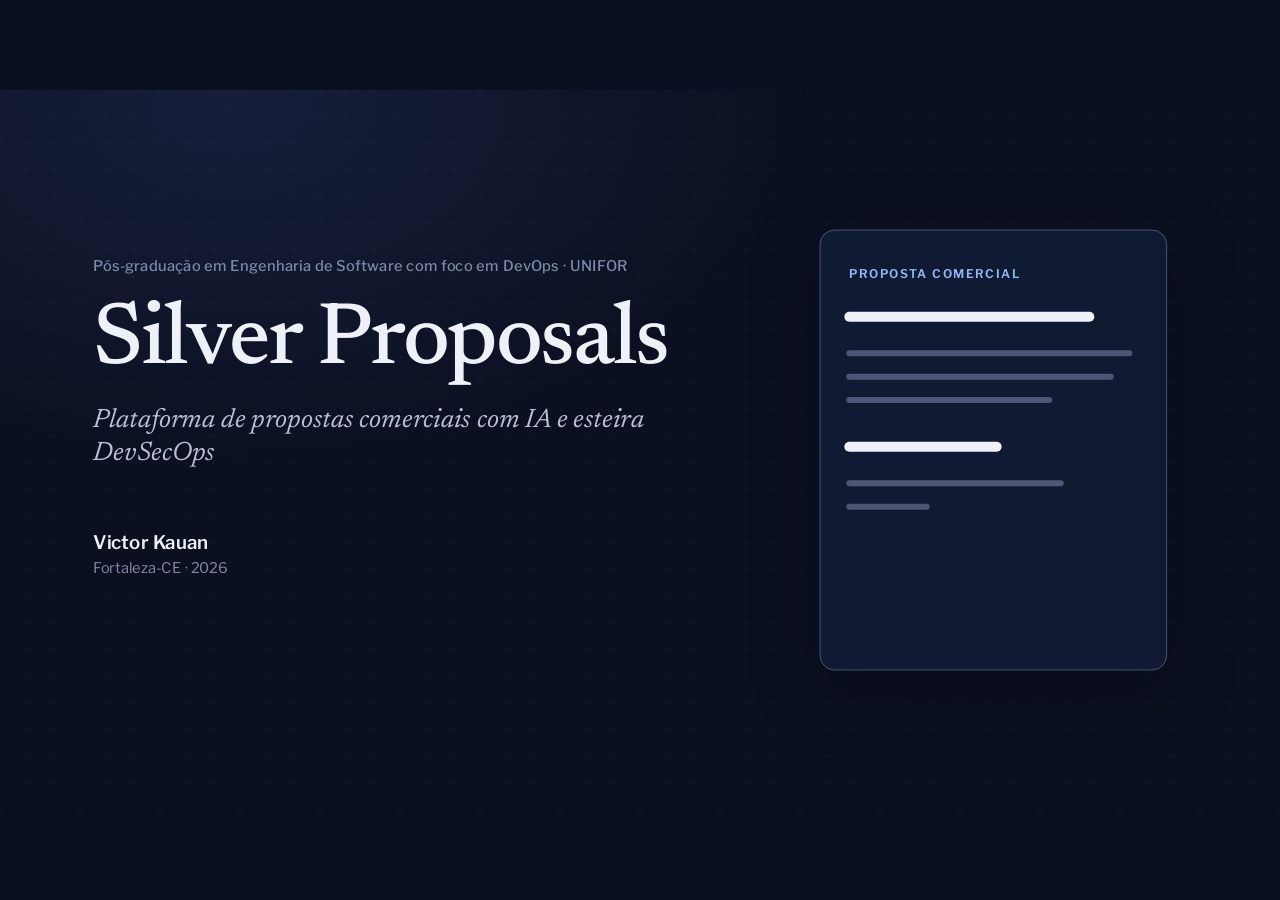
<file: docs/apresentacao/silver-proposals-tcc.html>
<!doctype html>
<!-- GERADO por build.py a partir de src/. Edite src/ e rode o build. -->
<html lang="pt-BR">
<head>
<meta charset="utf-8">
<meta name="viewport" content="width=device-width, initial-scale=1">
<title>Silver Proposals - TCC</title>
<style>
/* Fontes OFL embutidas no build (Newsreader, Libre Franklin, JetBrains Mono; licenças em src/fonts/). */
@font-face { font-family: "Newsreader"; font-style: normal; font-weight: 400; font-display: block; src: url([data-uri]) format("woff2"); }
@font-face { font-family: "Newsreader"; font-style: italic; font-weight: 400; font-display: block; src: url([data-uri]) format("woff2"); }
@font-face { font-family: "Newsreader"; font-style: normal; font-weight: 500; font-display: block; src: url([data-uri]) format("woff2"); }
@font-face { font-family: "Newsreader"; font-style: italic; font-weight: 500; font-display: block; src: url([data-uri]) format("woff2"); }
@font-face { font-family: "Libre Franklin"; font-style: normal; font-weight: 400; font-display: block; src: url([data-uri]) format("woff2"); }
@font-face { font-family: "Libre Franklin"; font-style: normal; font-weight: 500; font-display: block; src: url([data-uri]) format("woff2"); }
@font-face { font-family: "Libre Franklin"; font-style: normal; font-weight: 600; font-display: block; src: url([data-uri]) format("woff2"); }
@font-face { font-family: "Libre Franklin"; font-style: normal; font-weight: 800; font-display: block; src: url([data-uri]) format("woff2"); }
@font-face { font-family: "JetBrains Mono"; font-style: normal; font-weight: 500; font-display: block; src: url([data-uri]) format("woff2"); }
@font-face { font-family: "JetBrains Mono"; font-style: normal; font-weight: 600; font-display: block; src: url([data-uri]) format("woff2"); }
@font-face { font-family: "JetBrains Mono"; font-style: normal; font-weight: 700; font-display: block; src: url([data-uri]) format("woff2"); }
</style>
<style>
/* Palco fixo de 1920×1080, escalado para a janela. Cada slide: rótulo do ato, uma manchete e uma
   figura. Serifa = linguagem humana; sans = dados; mono = notação e nomes técnicos. */
:root {
  color-scheme: dark;
  --bg: #0b1020;
  --bg-glow: #161f3b;
  --surface: #111a33;
  --surface-2: #172242;
  --raise: #1d2a52;
  --line: rgba(170, 186, 228, 0.16);
  --line-2: rgba(170, 186, 228, 0.38);
  --grid: rgba(170, 186, 228, 0.09);
  --ink: #eef1f8;
  --ink-2: #b7c0d9;
  --ink-3: #7f8aab;
  /* categorias: sempre acompanhadas de rótulo */
  --app: #4a8ef0;
  --app-ink: #93bbf7;
  --cloud: #f0a23a;
  --cloud-ink: #f6c27c;
  --data: #22a891;
  --data-ink: #6fd3c1;
  --sec: #b07ce8;
  --sec-ink: #ceaaf3;
  /* estado: sempre com ícone e rótulo */
  --good: #3cbc63;
  --bad: #e8574f;
  --shadow: 0 24px 70px rgba(0, 0, 0, 0.4);
  --f-display: "Newsreader", Georgia, "Times New Roman", serif;
  --f-sans: "Libre Franklin", "Helvetica Neue", Arial, sans-serif;
  --f-mono: "JetBrains Mono", ui-monospace, Menlo, monospace;
}
:root[data-theme="light"] {
  color-scheme: light;
  --bg: #f4f6fb;
  --bg-glow: #ffffff;
  --surface: #ffffff;
  --surface-2: #eef2f9;
  --raise: #ffffff;
  --line: rgba(20, 36, 88, 0.14);
  --line-2: rgba(20, 36, 88, 0.34);
  --grid: rgba(20, 36, 88, 0.09);
  --ink: #101a3a;
  --ink-2: #3b4870;
  --ink-3: #6b779c;
  --app: #2a72d9;
  --app-ink: #1c5bb4;
  --cloud: #d9851a;
  --cloud-ink: #9a5a08;
  --data: #0f9a84;
  --data-ink: #0a7464;
  --sec: #8a52cc;
  --sec-ink: #6c38ad;
  --good: #1f9a47;
  --bad: #cf3b35;
  --shadow: 0 18px 50px rgba(20, 36, 88, 0.13);
}

* { box-sizing: border-box; }
html, body { height: 100%; margin: 0; }
body {
  background: var(--bg); color: var(--ink); font-family: var(--f-sans);
  overflow: hidden; -webkit-font-smoothing: antialiased; text-rendering: optimizeLegibility;
}
body.nocursor, body.nocursor * { cursor: none !important; }

#stage {
  position: absolute; left: 0; top: 0; width: 1920px; height: 1080px;
  transform-origin: 0 0; overflow: hidden; user-select: none;
  background: radial-gradient(1200px 760px at 18% 2%, var(--bg-glow), transparent 72%), var(--bg);
}
#stage::before {
  content: ""; position: absolute; inset: 0; pointer-events: none;
  background-image: radial-gradient(circle, var(--grid) 1.3px, transparent 1.8px);
  background-size: 40px 40px; background-position: 20px 20px;
}

/* ── slides ─────────────────────────────────────────────────────────────── */
.slide {
  position: absolute; inset: 0; opacity: 0; visibility: hidden; pointer-events: none;
  transition: opacity 0.34s ease, visibility 0s linear 0.34s;
}
.slide.active { opacity: 1; visibility: visible; pointer-events: auto; transition: opacity 0.5s ease 0.1s, visibility 0s; }
.hd { position: absolute; left: 110px; right: 110px; top: 104px; }
.h1 { font: 500 60px/1.08 var(--f-display); letter-spacing: -0.012em; margin: 0; max-width: 1600px; text-wrap: balance; }
.h1 em { font-style: italic; color: var(--ink-2); }
.body { position: absolute; left: 110px; top: 250px; width: 1700px; height: 730px; }
.note { position: absolute; left: 110px; bottom: 36px; max-width: 1380px; font: 400 18px/1.4 var(--f-sans); color: var(--ink-3); }

/* revelações ligadas a passos (data-at) */
.rv { opacity: 0; transform: translateY(8px); transition: opacity 0.6s ease var(--d, 0s), transform 0.6s ease var(--d, 0s); }
.rv.on { opacity: 1; transform: none; }
.instant, .instant *, .instant *::before, .instant *::after { transition: none !important; animation: none !important; }

.mono { font-family: var(--f-mono); }
.num { font-family: var(--f-sans); font-weight: 800; letter-spacing: -0.03em; line-height: 0.95; font-variant-numeric: tabular-nums; }
.lbl { font: 500 24px/1.3 var(--f-sans); color: var(--ink-2); }
.sm { font: 400 20px/1.35 var(--f-sans); color: var(--ink-3); }
.tag {
  display: inline-flex; align-items: center; gap: 8px; height: 34px; padding: 0 13px; border-radius: 8px;
  font: 600 17px/1 var(--f-mono); color: var(--ink-2); border: 1px solid var(--line-2); background: var(--surface);
}
.tag.dim { opacity: 0.5; border-style: dashed; }
.ic { width: 1em; height: 1em; fill: none; stroke: currentColor; stroke-width: 2.4; stroke-linecap: round; stroke-linejoin: round; flex: none; }
.ok { color: var(--good); } .ko { color: var(--bad); }
.c-app { --c: var(--app); --ci: var(--app-ink); } .c-cloud { --c: var(--cloud); --ci: var(--cloud-ink); }
.c-data { --c: var(--data); --ci: var(--data-ink); } .c-sec { --c: var(--sec); --ci: var(--sec-ink); }

/* diagramas SVG */
.fig { position: absolute; left: 0; top: 0; overflow: visible; }
.nd rect { fill: var(--surface); stroke: var(--c, var(--line-2)); stroke-width: 2.2; }
.nd .t { fill: var(--ink); font: 600 23px var(--f-sans); text-anchor: middle; dominant-baseline: central; }
.nd .u { fill: var(--ink-3); font: 500 16px var(--f-mono); text-anchor: middle; dominant-baseline: central; }
.nd .bar { fill: var(--c, var(--line-2)); }
.grp { fill: none; stroke: var(--line-2); stroke-width: 1.6; stroke-dasharray: 7 6; }
.grp-l { fill: var(--ink-3); font: 600 16px var(--f-sans); letter-spacing: 0.06em; text-transform: uppercase; }
.edge { fill: none; stroke: var(--ink-2); stroke-width: 2.4; stroke-linecap: round; stroke-linejoin: round; }
.edge-l { fill: var(--ink-3); font: 500 16px var(--f-mono); text-anchor: middle; }
.head { fill: var(--ink-2); }
.tok { fill: var(--c, var(--app-ink)); filter: drop-shadow(0 0 9px var(--c, var(--app))); }

/* ── moldura: progresso, página, dica, índice ───────────────────────────── */
#rail { position: absolute; left: 110px; top: 44px; display: flex; gap: 30px; transition: opacity 0.3s; }
#rail span { position: relative; padding-bottom: 9px; font: 500 17px/1 var(--f-sans); color: var(--ink-3); transition: color 0.3s; }
#rail span.cur { color: var(--ink); }
#rail i { position: absolute; left: 0; right: 0; bottom: 0; height: 2px; background: var(--line); }
#rail b { position: absolute; left: 0; top: 0; bottom: 0; width: 0; background: var(--ink-2); transition: width 0.5s ease; }
#pg { position: absolute; right: 110px; bottom: 36px; display: flex; align-items: center; gap: 16px; font: 500 17px/1 var(--f-sans); color: var(--ink-3); font-variant-numeric: tabular-nums; }
#pg .dots { display: flex; gap: 6px; }
#pg .dots i { width: 8px; height: 8px; border-radius: 50%; border: 1.5px solid var(--ink-3); }
#pg .dots i.done { background: var(--ink-3); }
.pn { display: none; }
#toast {
  position: absolute; left: 50%; top: 40px; transform: translateX(-50%); z-index: 70; opacity: 0; transition: opacity 0.2s;
  background: var(--raise); border: 1px solid var(--line-2); font: 500 20px/1 var(--f-mono); padding: 12px 18px; border-radius: 10px; color: var(--ink);
}
#black { position: absolute; inset: 0; background: #000; z-index: 90; display: none; }
.over { position: absolute; inset: 0; z-index: 80; display: none; overflow: auto; padding: 70px 110px; background: color-mix(in srgb, var(--bg) 94%, transparent); backdrop-filter: blur(6px); }
.over.open { display: block; }
.over h2 { font: 500 22px/1 var(--f-sans); color: var(--ink-3); margin: 0 0 28px; }
#idx .grid { display: grid; grid-template-columns: repeat(4, 1fr); gap: 14px; }
#idx button { all: unset; cursor: pointer; display: block; padding: 16px 18px 18px; border-radius: 12px; min-height: 96px; background: var(--surface); border: 1px solid var(--line); }
#idx button:hover, #idx button.cur { border-color: var(--line-2); background: var(--surface-2); }
#idx button small { display: block; font: 500 16px/1 var(--f-sans); color: var(--ink-3); margin-bottom: 10px; }
#idx button span { font: 500 23px/1.2 var(--f-display); color: var(--ink); }
#help dl { display: grid; grid-template-columns: 300px 1fr; gap: 16px 30px; font: 400 26px/1.2 var(--f-sans); margin: 0; }
#help dt { font: 600 22px/1.3 var(--f-mono); color: var(--ink); }
#help dd { margin: 0; color: var(--ink-2); }

/* ── impressão / PDF (?print) ───────────────────────────────────────────── */
body.print { overflow: visible; height: auto; }
body.print #stage { position: static; transform: none; height: auto; overflow: visible; background: none; }
body.print #stage::before, body.print #rail, body.print #pg, body.print .over, body.print #toast { display: none; }
body.print .slide {
  position: relative; width: 1920px; height: 1080px; opacity: 1; visibility: visible; overflow: hidden;
  break-after: page; page-break-after: always;
  background: radial-gradient(1200px 760px at 18% 2%, var(--bg-glow), transparent 72%), var(--bg);
}
body.print .pn { display: block; position: absolute; right: 110px; bottom: 38px; font: 500 17px/1 var(--f-sans); color: var(--ink-3); }
@page { size: 1920px 1080px; margin: 0; }
@media print { body { -webkit-print-color-adjust: exact; print-color-adjust: exact; } }
</style>
<style>
/* Estilos de cada slide, na ordem da apresentação. */

/* ── 1. capa ──────────────────────────────────────────────────────────── */
.cover { position: absolute; left: 140px; top: 250px; width: 1020px; }
.cover .kicker { font: 500 22px/1.3 var(--f-sans); color: var(--ink-3); letter-spacing: 0.02em; }
.cover .title { font: 500 132px/1 var(--f-display); letter-spacing: -0.025em; margin: 34px 0 26px; }
.cover .sub { font: italic 400 40px/1.25 var(--f-display); color: var(--ink-2); margin: 0; max-width: 900px; }
.cover .author { margin-top: 92px; font: 600 28px/1.2 var(--f-sans); }
.cover .author span { display: block; margin-top: 10px; font: 400 22px/1 var(--f-sans); color: var(--ink-3); }
.s-capa .doc { left: auto; right: 150px; top: 190px; }
.paper { fill: var(--surface); stroke: var(--line-2); stroke-width: 1.5; filter: drop-shadow(0 24px 50px rgba(0, 0, 0, 0.25)); }
.paper-k { fill: var(--app-ink); font: 600 18px var(--f-sans); letter-spacing: 0.12em; }
.paper-h { stroke: var(--ink); stroke-width: 15; stroke-linecap: round; }
.paper-l { stroke: var(--ink-3); stroke-width: 9; stroke-linecap: round; opacity: 0.55; }
.paper-mark rect { fill: color-mix(in srgb, var(--cloud) 22%, transparent); stroke: var(--cloud); stroke-width: 1.5; }
.paper-mark text { fill: var(--cloud-ink); font: 700 17px var(--f-mono); text-anchor: middle; dominant-baseline: central; }

/* ── 2. problema ──────────────────────────────────────────────────────── */
.stats { display: grid; grid-template-columns: repeat(3, 1fr); gap: 70px; margin-top: 40px; }
.stat .num { font-size: 168px; color: var(--ink); }
.stat .lbl { margin: 26px 0 0; font-size: 30px; max-width: 470px; }
.stat .lbl b { color: var(--ink); font-weight: 600; }
.stat .src, .n .src { margin: 16px 0 0; font: 500 18px/1.3 var(--f-mono); color: var(--ink-3); }
.risk { position: absolute; left: 0; bottom: 70px; display: flex; gap: 18px; align-items: center; font: 400 28px/1.35 var(--f-sans); color: var(--ink-2); }
.risk .ic { font-size: 40px; color: var(--sec); }
.risk b { color: var(--ink); font-weight: 600; }

/* ── 3. produto ───────────────────────────────────────────────────────── */
.s-produto .flow { top: 10px; }
.scope { position: absolute; left: 0; top: 470px; display: grid; gap: 22px; }
.scope-row { display: flex; align-items: center; gap: 12px; flex-wrap: wrap; }
.scope-k { width: 230px; font: 600 20px/1 var(--f-sans); color: var(--ink-3); text-transform: uppercase; letter-spacing: 0.06em; }

/* ── 4. arquitetura ───────────────────────────────────────────────────── */
.nokey {
  position: absolute; right: 20px; top: 0; display: flex; align-items: center; gap: 14px; padding: 14px 20px;
  border-radius: 12px; border: 1.5px solid var(--cloud); background: color-mix(in srgb, var(--cloud) 12%, var(--surface));
  font: 400 22px/1.3 var(--f-sans); color: var(--ink-2);
}
.nokey .ic { font-size: 34px; color: var(--cloud-ink); }
.nokey b { color: var(--ink); }

/* ── 5. esteira ───────────────────────────────────────────────────────── */
.s-esteira .pipe { top: 40px; }
.lane-l { position: absolute; left: 0; font: 600 18px/1 var(--f-sans); color: var(--ink-3); text-transform: uppercase; letter-spacing: 0.08em; }
.lane-l.l1 { top: 0; } .lane-l.l2 { top: 345px; left: 210px; }
.rail-l { fill: none; stroke: var(--line-2); stroke-width: 3; stroke-linecap: round; stroke-linejoin: round; }
.gate-r { fill: var(--surface); stroke: var(--line-2); stroke-width: 2.4; transition: stroke 0.25s, fill 0.25s; }
.gate-m { fill: none; stroke: transparent; stroke-width: 4; stroke-linecap: round; stroke-linejoin: round; }
.gate-x { fill: none; stroke: transparent; stroke-width: 4; stroke-linecap: round; }
.gate[data-state="bad"] .gate-x { stroke: var(--bad); }
.gate-l { fill: var(--ink-2); font: 500 19px var(--f-mono); text-anchor: middle; }
.gate-pr { fill: var(--ink); font: 700 24px var(--f-mono); text-anchor: middle; }
.gate[data-state="ok"] .gate-r { stroke: var(--good); fill: color-mix(in srgb, var(--good) 14%, var(--surface)); }
.gate[data-state="ok"] .gate-m { stroke: var(--good); }
.gate[data-state="bad"] .gate-r { stroke: var(--bad); fill: color-mix(in srgb, var(--bad) 16%, var(--surface)); }
.gate[data-state="wait"] .gate-r { stroke: var(--cloud); stroke-dasharray: 6 5; }
.gate.pulse .gate-r { stroke-width: 5; }
.block {
  position: absolute; left: 0; top: 640px; display: flex; gap: 14px; align-items: center;
  font: 400 23px/1.35 var(--f-sans); color: var(--ink-2); max-width: 1500px;
}
.block .ic { font-size: 30px; }
.block b { color: var(--ink); }

/* ── 6. segurança e observabilidade ───────────────────────────────────── */
.sec { position: absolute; left: 0; top: 30px; width: 640px; display: grid; gap: 34px; }
.sec-i { display: flex; gap: 20px; align-items: flex-start; }
.sec-i .ic { font-size: 40px; color: var(--sec-ink); margin-top: 4px; }
.sec-i b { display: block; font: 600 30px/1.2 var(--f-sans); color: var(--ink); }
.sec-i span { display: block; margin-top: 8px; font: 400 22px/1.35 var(--f-sans); color: var(--ink-2); }
.trace { position: absolute; left: 760px; top: 20px; width: 940px; }
.trace-hd { font: 600 18px/1 var(--f-sans); color: var(--ink-3); text-transform: uppercase; letter-spacing: 0.07em; margin-bottom: 34px; }
.tr { display: grid; grid-template-columns: 390px 1fr 120px; align-items: center; gap: 18px; margin-bottom: 26px; }
.tr-l { font-size: 19px; color: var(--ink-2); }
.tr-b { position: relative; height: 34px; border-radius: 8px; background: var(--surface-2); overflow: hidden; }
.tr-b i { position: absolute; left: 0; top: 0; bottom: 0; width: 0; border-radius: 8px; }
.b-req { background: var(--app); } .b-llm { background: var(--cloud); }
.tr-v { font-size: 22px; text-align: right; color: var(--ink); }
.trace-f { display: flex; gap: 22px; align-items: baseline; margin-top: 46px; font: 400 26px/1.35 var(--f-sans); color: var(--ink-2); }
.trace-f .share { font-size: 96px; color: var(--cloud-ink); }
.alarm { display: flex; gap: 14px; align-items: center; margin-top: 54px; font: 400 24px/1.3 var(--f-sans); color: var(--ink-2); }
.alarm .ic { font-size: 32px; color: var(--sec-ink); }
.alarm b { color: var(--ink); }

/* ── 7. resultados ────────────────────────────────────────────────────── */
.nums { display: grid; grid-template-columns: repeat(4, 1fr); gap: 50px; margin-top: 20px; }
.n .num { font-size: 132px; }
.n .lbl { margin: 18px 0 0; font-size: 26px; }
.cost { position: absolute; left: 0; top: 400px; width: 1500px; }
.cost-hd { font: 600 18px/1 var(--f-sans); color: var(--ink-3); text-transform: uppercase; letter-spacing: 0.07em; margin-bottom: 28px; }
.cb { display: grid; grid-template-columns: 420px 1fr 150px; align-items: center; gap: 20px; margin-bottom: 22px; }
.cb-l { font: 400 24px/1.2 var(--f-sans); color: var(--ink-2); }
.cb-t { position: relative; height: 38px; border-radius: 9px; background: var(--surface-2); overflow: hidden; }
.cb-t i { position: absolute; left: 0; top: 0; bottom: 0; border-radius: 9px; }
.cb-a { background: var(--ink-3); } .cb-b { background: var(--data); width: 100%; }
.cb-v { font-size: 26px; text-align: right; color: var(--ink); }

/* ── 10. próximos passos e encerramento ──────────────────────────────── */
.next { list-style: none; margin: 30px 0 0; padding: 0; counter-reset: n; width: 960px; display: grid; gap: 26px; }
.next li { counter-increment: n; display: grid; grid-template-columns: 70px 1fr; column-gap: 10px; }
.next li::before { content: counter(n, decimal-leading-zero); grid-row: span 2; font: 600 24px/1.4 var(--f-mono); color: var(--ink-3); }
.next b { font: 600 32px/1.2 var(--f-sans); }
.next span { font: 400 22px/1.35 var(--f-sans); color: var(--ink-2); }
.thanks { position: absolute; left: 1080px; top: 40px; width: 620px; }
.thanks .serif { font: italic 500 120px/1 var(--f-display); margin: 0 0 50px; }
.thanks .links { display: grid; gap: 14px; font-size: 20px; color: var(--ink-2); }

/* ── 3. IA genérica ───────────────────────────────────────────────────── */
.risks { display: grid; grid-template-columns: repeat(3, 1fr); gap: 40px; margin-top: 10px; }
.rk { padding: 34px 34px 30px; border-radius: 16px; border: 1.5px solid var(--line-2); background: var(--surface); min-height: 400px; display: flex; flex-direction: column; }
.rk-h { display: flex; align-items: center; gap: 16px; }
.rk-h .ic { font-size: 40px; color: var(--bad); }
.rk-h b { font: 600 34px/1.2 var(--f-sans); }
.rk-r { margin: 24px 0 0; font: 400 26px/1.4 var(--f-sans); color: var(--ink-2); flex: 1; }
.rk-a { margin: 26px 0 0; padding-top: 22px; border-top: 1px solid var(--line); display: flex; gap: 14px; align-items: flex-start; font: 500 23px/1.35 var(--f-sans); color: var(--ink); }
.rk-a .ic { font-size: 30px; color: var(--good); margin-top: 1px; }
.rk-f { position: absolute; left: 0; bottom: 40px; font: 400 26px/1.35 var(--f-sans); color: var(--ink-2); }
.rk-f b { color: var(--ink); font-weight: 600; }
.rk-f .src { margin-left: 14px; font: 500 18px/1 var(--f-mono); color: var(--ink-3); }

/* ── 9. avaliação com propostas reais ─────────────────────────────────── */
.nums.ev { grid-template-columns: repeat(3, 1fr); gap: 70px; }
.nums.ev .num { font-size: 120px; }
.nums.ev .num small { font-size: 0.55em; letter-spacing: -0.01em; }
.s-avaliacao .cost { top: 330px; }
.finding { position: absolute; left: 0; bottom: 40px; display: flex; gap: 16px; align-items: flex-start; max-width: 1600px; font: 400 25px/1.4 var(--f-sans); color: var(--ink-2); }
.finding .ic { font-size: 32px; color: var(--cloud-ink); margin-top: 3px; }
.finding b { color: var(--ink); font-weight: 600; }

/* ── decisões de segurança e infraestrutura ───────────────────────────── */
.dec { display: grid; grid-template-columns: repeat(3, 1fr); gap: 46px 54px; margin-top: 20px; width: 1640px; }
.dec-i { display: flex; gap: 18px; align-items: flex-start; }
.dec-i .ic { font-size: 38px; color: var(--sec-ink); margin-top: 4px; }
.dec-i b { display: block; font: 600 28px/1.2 var(--f-sans); color: var(--ink); }
.dec-i em { display: block; margin-top: 6px; font: italic 400 20px/1.3 var(--f-sans); color: var(--ink-3); }
.dec-i span { display: block; margin-top: 8px; font: 400 21px/1.35 var(--f-sans); color: var(--ink-2); }
/* ── uso de assistentes de IA ─────────────────────────────────────────── */
.cols2 { display: grid; grid-template-columns: 1fr 1fr; gap: 90px; width: 1640px; margin-top: 10px; }
.cols2 .col { display: grid; gap: 30px; align-content: start; }
.cols2 .sec-i .ic { font-size: 34px; }
.cols2 .sec-i b { font-size: 28px; }
.cols2 .sec-i span { font-size: 21px; }
</style>
</head>
<body>
<div id="stage"></div>
<script>
/* kit.js — utilidades de desenho e animação, sem dependências.
   Toda animação é uma função pura do progresso p ∈ [0, 1]: o motor pode tocar, concluir ou
   desfazer qualquer passo sem estado escondido. */
(function () {
  'use strict';
  const NS = 'http://www.w3.org/2000/svg';
  const K = (window.K = {});
  window.SLIDES = [];

  K.clamp = (x, a = 0, b = 1) => (x < a ? a : x > b ? b : x);
  K.lerp = (a, b, t) => a + (b - a) * t;
  K.seg = (p, a, b) => K.clamp((p - a) / (b - a));
  K.ease = {
    out: (t) => 1 - Math.pow(1 - t, 3),
    io: (t) => (t < 0.5 ? 4 * t * t * t : 1 - Math.pow(-2 * t + 2, 3) / 2),
    back: (t) => 1 + 2.70158 * Math.pow(t - 1, 3) + 1.70158 * Math.pow(t - 1, 2),
  };
  K.fmt = (n, d = 0) => n.toLocaleString('pt-BR', { minimumFractionDigits: d, maximumFractionDigits: d });

  K.h = (html) => {
    const t = document.createElement('template');
    t.innerHTML = html.trim();
    return t.content.firstElementChild;
  };
  K.s = (tag, attrs, parent) => {
    const e = document.createElementNS(NS, tag);
    if (attrs) for (const k in attrs) k === 'text' ? (e.textContent = attrs[k]) : e.setAttribute(k, attrs[k]);
    if (parent) parent.appendChild(e);
    return e;
  };

  const ICONS = {
    check: '<path d="M5 12.5l4.5 4.5L19 7.5"/>',
    cross: '<path d="M6.5 6.5l11 11M17.5 6.5l-11 11"/>',
    lock: '<rect x="5" y="11" width="14" height="9" rx="2"/><path d="M8 11V8a4 4 0 018 0v3"/>',
    key: '<circle cx="8" cy="15" r="4"/><path d="M11 12l8-8M16 7l3 3"/>',
    nokey: '<circle cx="8" cy="15" r="4"/><path d="M11 12l8-8M16 7l3 3M3 3l18 18"/>',
    user: '<circle cx="12" cy="8" r="4"/><path d="M4 21c1.5-4 4.5-6 8-6s6.5 2 8 6"/>',
    eye: '<path d="M2 12s3.5-7 10-7 10 7 10 7-3.5 7-10 7S2 12 2 12z"/><circle cx="12" cy="12" r="3"/>',
    bell: '<path d="M6 16V11a6 6 0 0112 0v5l2 2H4z"/><path d="M10 21h4"/>',
    doc: '<path d="M7 3h7l4 4v14H7z"/><path d="M14 3v4h4M10 12h5M10 16h5"/>',
  };
  K.icon = (name, cls = '') => `<svg class="ic ${cls}" viewBox="0 0 24 24" aria-hidden="true">${ICONS[name]}</svg>`;

  // Rota ortogonal com cantos arredondados.
  K.route = (pts, r = 16) => {
    let d = `M${pts[0][0]},${pts[0][1]}`;
    for (let i = 1; i < pts.length - 1; i++) {
      const [x0, y0] = pts[i - 1], [x1, y1] = pts[i], [x2, y2] = pts[i + 1];
      const d1 = Math.hypot(x1 - x0, y1 - y0), d2 = Math.hypot(x2 - x1, y2 - y1);
      const rr = Math.min(r, d1 / 2, d2 / 2);
      d += ` L${x1 - ((x1 - x0) / d1) * rr},${y1 - ((y1 - y0) / d1) * rr} Q${x1},${y1} ${x1 + ((x2 - x1) / d2) * rr},${y1 + ((y2 - y1) / d2) * rr}`;
    }
    const z = pts[pts.length - 1];
    return d + ` L${z[0]},${z[1]}`;
  };

  // Diagrama de caixas e arestas que se desenham com o progresso.
  K.diagram = (svg) => {
    const gE = K.s('g', {}, svg), gN = K.s('g', {}, svg), gT = K.s('g', {}, svg);
    const api = { n: {}, e: {} };
    // pos: 'tl' (padrão), 'bl' ou 'br' — canto do rótulo, para não cruzar arestas.
    api.group = (x, y, w, h, label, pos = 'tl') => {
      const g = K.s('g', {}, gE);
      K.s('rect', { x, y, width: w, height: h, rx: 18, class: 'grp' }, g);
      const right = pos === 'br';
      K.s('text', { x: right ? x + w - 18 : x + 18, y: pos === 'tl' ? y + 28 : y + h - 16, class: 'grp-l', 'text-anchor': right ? 'end' : 'start', text: label }, g);
      return { g, show(p) { g.style.opacity = K.clamp(p * 1.6); } };
    };
    api.node = (id, x, y, w, h, title, sub, cls = '') => {
      const g = K.s('g', { class: 'nd ' + cls }, gN);
      K.s('rect', { x, y, width: w, height: h, rx: 14 }, g);
      K.s('rect', { x, y: y + 14, width: 5, height: h - 28, rx: 2.5, class: 'bar' }, g);
      K.s('text', { x: x + w / 2, y: y + h / 2 - (sub ? 13 : 0), class: 't', text: title }, g);
      if (sub) K.s('text', { x: x + w / 2, y: y + h / 2 + 17, class: 'u', text: sub }, g);
      const o = {
        g, x, y, w, h, cx: x + w / 2, cy: y + h / 2,
        show(p) {
          p = K.clamp(p);
          const s = 0.86 + 0.14 * K.ease.back(p);
          g.setAttribute('transform', `translate(${o.cx},${o.cy}) scale(${s}) translate(${-o.cx},${-o.cy})`);
          g.style.opacity = K.clamp(p * 2);
        },
      };
      o.show(1);
      return (api.n[id] = o);
    };
    api.edge = (id, pts, o = {}) => {
      const g = K.s('g', {}, gE);
      const path = K.s('path', { d: K.route(pts, o.r || 16), class: 'edge' }, g);
      const head = K.s('path', { d: 'M1,0 L-12,-6 L-12,6 Z', class: 'head' }, g);
      const lab = o.label ? K.s('text', { x: o.lx, y: o.ly, class: 'edge-l', text: o.label }, g) : null;
      const len = path.getTotalLength();
      const a = path.getPointAtLength(len), b = path.getPointAtLength(Math.max(0, len - 3));
      head.setAttribute('transform', `translate(${a.x},${a.y}) rotate(${(Math.atan2(a.y - b.y, a.x - b.x) * 180) / Math.PI})`);
      path.style.strokeDasharray = `${len} ${len}`;
      const e = {
        g, path, len,
        show(p) {
          p = K.clamp(p);
          path.style.strokeDashoffset = len * (1 - K.ease.io(p));
          head.style.opacity = K.seg(p, 0.85, 1);
          g.style.opacity = p > 0 ? 1 : 0;
          if (lab) lab.style.opacity = K.seg(p, 0.4, 0.8);
        },
        at: (t) => path.getPointAtLength(len * K.clamp(t)),
      };
      e.show(1);
      return (api.e[id] = e);
    };
    api.token = (cls = '') => {
      const c = K.s('circle', { r: 11, class: 'tok ' + cls }, gT);
      c.style.opacity = 0;
      return { el: c, to(pt, op = 1) { c.setAttribute('cx', pt.x); c.setAttribute('cy', pt.y); c.style.opacity = op; }, hide() { c.style.opacity = 0; } };
    };
    return api;
  };

  // Passa um token por uma sequência de arestas, cada uma ocupando a mesma fração de p.
  K.travel = (tok, edges, p) => {
    if (p <= 0 || p >= 1) return tok.hide();
    const n = edges.length, i = Math.min(n - 1, Math.floor(p * n));
    tok.to(edges[i].at(K.ease.io(p * n - i)));
  };

  // Número que conta de 0 até o valor final com o progresso.
  K.count = (el, value, p, d = 0, suffix = '') => {
    el.textContent = K.fmt(value * K.ease.out(K.clamp(p)), d) + suffix;
  };
})();
</script>
<script>
/* slides-a.js — capa, problema, IA genérica e produto (slides 1 a 4). */
(function () {
  'use strict';
  const K = window.K, S = window.SLIDES;

  /* 1. capa: uma proposta comercial que se escreve sozinha */
  S.push({
    id: 'capa', name: 'Silver Proposals', bare: true,
    html: `
      <div class="cover">
        <div class="kicker">Pós-graduação em Engenharia de Software com foco em DevOps · UNIFOR</div>
        <h1 class="title">Silver Proposals</h1>
        <p class="sub">Plataforma de propostas comerciais com IA e esteira DevSecOps</p>
        <div class="author">Victor Kauan <span>Fortaleza-CE · 2026</span></div>
      </div>
      <svg class="fig doc" width="560" height="700" viewBox="0 0 560 700"></svg>`,
    setup(c) {
      const svg = c.$('.doc');
      K.s('rect', { x: 20, y: 20, width: 520, height: 660, rx: 22, class: 'paper' }, svg);
      K.s('text', { x: 64, y: 92, class: 'paper-k', text: 'PROPOSTA COMERCIAL' }, svg);
      const rows = [[64, 150, 360, 'h'], [64, 205, 420], [64, 240, 392], [64, 275, 300], [64, 345, 230, 'h'], [64, 400, 412], [64, 435, 380],
        [64, 470, 260], [64, 540, 190, 'h'], [64, 595, 330], [64, 630, 0, 'mark']];
      const lines = rows.map(([x, y, w, kind]) => {
        if (kind === 'mark') {
          const g = K.s('g', { class: 'paper-mark' }, svg);
          K.s('rect', { x, y: y - 22, width: 168, height: 36, rx: 8 }, g);
          K.s('text', { x: x + 84, y: y - 4, text: '[A DEFINIR]' }, g);
          return { set(p) { g.style.opacity = K.seg(p, 0, 0.4); } };
        }
        const l = K.s('path', { d: `M${x},${y} L${x + w},${y}`, class: kind === 'h' ? 'paper-h' : 'paper-l' }, svg);
        l.style.strokeDasharray = w;
        return { set(p) { l.style.strokeDashoffset = w * (1 - K.ease.out(p)); } };
      });
      return [{
        dur: 2600,
        draw(p) { lines.forEach((l, i) => l.set(K.seg(p, (i / lines.length) * 0.75, (i / lines.length) * 0.75 + 0.25))); },
      }];
    },
  });

  /* 2. problema: três números de fontes publicadas */
  const STATS = [
    { v: 60, d: 0, suf: '%', lbl: 'do tempo dos vendedores vai para tarefas que <b>não são vender</b>', src: 'Salesforce, State of Sales, 7ª ed. (2026)' },
    { v: 40, d: 0, suf: '%', pre: '−', lbl: 'de tempo em tarefas de <b>escrita profissional</b> com IA generativa, e 18% mais qualidade', src: 'Noy e Zhang, Science (2023)' },
    { v: 17, d: 0, suf: '%', lbl: 'das empresas brasileiras <b>usavam IA</b> em 2025', src: 'Cetic.br, TIC Empresas 2025 (2026)' },
  ];
  S.push({
    id: 'problema', act: 'Contexto', name: 'O problema',
    title: 'Propostas comerciais ainda são <em>escritas à mão</em>, com dados sensíveis circulando sem controle',
    html: `
      <div class="body">
        <div class="stats">${STATS.map((s, i) => `
          <div class="stat rv" data-at="${i}">
            <div class="num">${s.pre || ''}<span class="v">0</span>${s.suf}</div>
            <p class="lbl">${s.lbl}</p>
            <p class="src">${s.src}</p>
          </div>`).join('')}
        </div>
        <div class="risk rv" data-at="3">${K.icon('lock')}<span>Propostas carregam dados de clientes: precisam de <b>controle de acesso, histórico e LGPD</b>, não de anexos soltos.</span></div>
      </div>`,
    setup(c) {
      const vals = c.$$('.stat .v');
      const step = (i) => ({ dur: 1100, draw(p) { K.count(vals[i], STATS[i].v, p, STATS[i].d); } });
      return [step(0), step(1), step(2), { dur: 0, draw() {} }];
    },
  });

  /* 3. IA genérica: acelera a escrita, mas tira a proposta do controle da empresa */
  const RISKS = [
    ['eye', 'Governança', 'Não registra quem gerou o quê, não guarda versões e não controla quem vê o documento.',
      'Papéis por proposta, histórico com autor e links revogáveis'],
    ['lock', 'Confidencialidade', 'O briefing leva preços, estratégia e dados do cliente para contas pessoais, fora da LGPD.',
      'Modelo acessado pela conta da empresa; dados não vão ao fornecedor do modelo'],
    ['cross', 'Riscos de LLM', 'Injeção de prompt e divulgação de informações sensíveis estão no OWASP Top 10 para LLMs.',
      'Briefing tratado como dado, regras fixas no servidor e revisão humana'],
  ];
  S.push({
    id: 'ia-generica', act: 'Contexto', name: 'IA genérica não basta',
    title: 'Uma IA genérica <em>acelera a escrita</em>, mas tira a proposta do controle da empresa',
    html: `
      <div class="body">
        <div class="risks">${RISKS.map(([ic, t, r, a], i) => `
          <div class="rk rv" data-at="${i}">
            <div class="rk-h">${K.icon(ic)}<b>${t}</b></div>
            <p class="rk-r">${r}</p>
            <p class="rk-a rv" data-at="3" style="--d:${i * 0.15}s">${K.icon('check')}<span>${a}</span></p>
          </div>`).join('')}
        </div>
        <div class="rk-f rv" data-at="4"><b>80%</b> das empresas brasileiras que usam IA adotam soluções prontas: o risco já está na rotina. <span class="src">Cetic.br (2026) · OWASP (2025)</span></div>
      </div>`,
    setup() { return [0, 1, 2, 3, 4].map(() => ({ dur: 700, draw() {} })); },
  });

  /* 4. produto: o ciclo da proposta */
  S.push({
    id: 'produto', act: 'Solução', name: 'O produto',
    title: 'Do <em>briefing</em> à proposta compartilhada, com a IA escrevendo e o usuário no controle',
    html: `
      <div class="body">
        <svg class="fig flow" width="1700" height="420" viewBox="0 0 1700 420"></svg>
        <div class="scope">
          <div class="scope-row rv" data-at="4"><span class="scope-k">no ar</span>
            <span class="tag">login e 2FA</span><span class="tag">papéis por proposta</span><span class="tag">geração em tempo real</span>
            <span class="tag">versões</span><span class="tag">link com validade</span>
            <span class="tag">painel inicial</span><span class="tag">direitos LGPD</span></div>
          <div class="scope-row rv" data-at="4" style="--d:.15s"><span class="scope-k">próximos passos</span>
            <span class="tag dim">chat sobre a proposta</span><span class="tag dim">slides gerados</span><span class="tag dim">convites</span>
            <span class="tag dim">cobrança (teste)</span><span class="tag dim">testes de carga</span></div>
        </div>
      </div>`,
    setup(c) {
      const D = K.diagram(c.$('.flow'));
      const W = 300, H = 120, y = 150;
      D.node('brief', 0, y, W, H, 'Briefing', 'cliente, contexto, escopo', 'c-app');
      D.node('ia', 466, y, W, H, 'IA gera o rascunho', 'Amazon Nova 2 Lite', 'c-cloud');
      D.node('edit', 933, y, W, H, 'Usuário revisa', 'editor, versões, [A DEFINIR]', 'c-app');
      D.node('share', 1400, y, W, H, 'Link para o cliente', 'token, validade, revogação', 'c-sec');
      D.edge('e1', [[W, y + H / 2], [466, y + H / 2]], { label: 'streaming', lx: 383, ly: y + H / 2 - 16 });
      D.edge('e2', [[766, y + H / 2], [933, y + H / 2]], { label: 'cada gravação', lx: 850, ly: y + H / 2 - 16 });
      D.edge('e3', [[1233, y + H / 2], [1400, y + H / 2]], { label: 'quando pronto', lx: 1316, ly: y + H / 2 - 16 });
      const order = [['brief'], ['e1', 'ia'], ['e2', 'edit'], ['e3', 'share']];
      return order.map((ids) => ({
        dur: 900,
        draw(p) {
          ids.forEach((id) => (D.n[id] ? D.n[id].show(p) : D.e[id].show(p)));
        },
      }));
    },
  });
})();
</script>
<script>
/* slides-b.js — arquitetura e esteira (slides 4 e 5). */
(function () {
  'use strict';
  const K = window.K, S = window.SLIDES;

  /* 4. arquitetura AWS, montada por camadas */
  S.push({
    id: 'arquitetura', act: 'Solução', name: 'Arquitetura na AWS',
    title: 'Na AWS, em us-east-1: tudo como código, e a IA chamada <em>sem nenhuma chave</em>',
    html: `
      <div class="body">
        <svg class="fig arch" width="1700" height="730" viewBox="0 0 1700 730"></svg>
        <div class="nokey rv" data-at="3">${K.icon('nokey')}<span><b>Sem chaves</b> · a tarefa usa um papel IAM que só pode invocar o modelo</span></div>
      </div>`,
    note: 'DNS no Cloudflare (silversoft.com.br) · certificados no ACM · 12 módulos Terraform · cerca de US$ 79/mês para staging e produção, com observabilidade e WAF.',
    setup(c) {
      const svg = c.$('.arch'), D = K.diagram(svg);
      const vpc = D.group(560, 300, 640, 440, 'VPC · sem NAT Gateway', 'bl');
      const ecs = D.group(590, 350, 580, 190, 'ECS Fargate · staging e prod', 'br');
      D.node('user', 0, 268, 210, 104, 'Usuário', 'navegador');
      D.node('cf', 280, 60, 230, 104, 'CloudFront', 'app · TLS', 'c-app');
      D.node('s3', 620, 60, 230, 104, 'S3 privado', 'build do frontend', 'c-data');
      D.node('alb', 280, 410, 230, 104, 'Load Balancer', 'api · HTTPS · WAF', 'c-app');
      D.node('api', 620, 395, 250, 104, 'API FastAPI', 'contêiner', 'c-app');
      D.node('otel', 895, 395, 250, 104, 'Coletor OTel', 'sidecar', 'c-sec');
      D.node('rds', 680, 585, 400, 104, 'PostgreSQL 17 (RDS)', 'privado · TLS · criptografado', 'c-data');
      D.node('bedrock', 1300, 220, 380, 120, 'Amazon Bedrock', 'Nova 2 Lite · papel IAM', 'c-cloud');
      D.node('obs', 1300, 470, 380, 104, 'CloudWatch + X-Ray', 'logs · traces · 21 alarmes', 'c-sec');
      D.edge('u-cf', [[210, 300], [245, 300], [245, 112], [280, 112]]);
      D.edge('cf-s3', [[510, 112], [620, 112]], { label: 'OAC', lx: 565, ly: 98 });
      D.edge('u-alb', [[210, 340], [245, 340], [245, 462], [280, 462]]);
      D.edge('alb-api', [[510, 447], [620, 447]]);
      D.edge('api-rds', [[745, 499], [745, 585]], { label: 'SQL', lx: 778, ly: 548 });
      D.edge('api-br', [[745, 395], [745, 280], [1300, 280]], { label: 'InvokeModel (streaming)', lx: 1020, ly: 266 });
      D.edge('br-api', [[1300, 320], [790, 320], [790, 395]]);
      D.edge('otel-obs', [[1145, 447], [1222, 447], [1222, 522], [1300, 522]]);
      const tok = D.token('c-cloud');
      const show = (ids, p) => ids.forEach((id) => (D.n[id] ? D.n[id].show(p) : D.e[id].show(p)));
      return [
        { dur: 1400, draw(p) { show(['user'], K.seg(p, 0, 0.3)); show(['u-cf', 'cf'], K.seg(p, 0.2, 0.65)); show(['cf-s3', 's3'], K.seg(p, 0.5, 1)); } },
        { dur: 1400, draw(p) { vpc.show(K.seg(p, 0, 0.3)); ecs.show(K.seg(p, 0.1, 0.4)); show(['u-alb', 'alb'], K.seg(p, 0.2, 0.6)); show(['alb-api', 'api'], K.seg(p, 0.5, 1)); } },
        { dur: 900, draw(p) { show(['api-rds', 'rds'], p); } },
        { dur: 1100, draw(p) { show(['api-br', 'bedrock'], p); } },
        { dur: 1100, draw(p) { show(['otel', 'otel-obs', 'obs', 'br-api'], p); } },
        { dur: 2600, draw(p) { K.travel(tok, [D.e['u-alb'], D.e['alb-api'], D.e['api-br'], D.e['br-api']], p); } },
      ];
    },
  });

  /* 5. esteira: uma mudança atravessando os portões */
  const CI = [
    ['lint', 'lint e tipos'], ['test', 'testes'], ['sast', 'SAST'], ['sca', 'SCA'],
    ['gitleaks', 'segredos'], ['trivy', 'Trivy'], ['checkov', 'Checkov'], ['plan', 'plan'],
  ];
  const CD = [['merge', 'merge'], ['stg', 'staging'], ['ready', '/ready'], ['approve', 'aprovação'], ['prod', 'produção']];
  S.push({
    id: 'esteira', act: 'Solução', name: 'Esteira DevSecOps',
    title: 'Toda mudança atravessa <em>oito portões</em> antes do merge, e a produção exige aprovação',
    html: `
      <div class="body">
        <div class="lane-l l1">pull request · três repositórios</div>
        <div class="lane-l l2">entrega contínua</div>
        <svg class="fig pipe" width="1700" height="620" viewBox="0 0 1700 620"></svg>
        <div class="block rv" data-at="1">${K.icon('cross', 'ko')}<span><b>Na prática:</b> a esteira já barrou uma configuração insegura antes do merge; a mudança só seguiu depois de corrigida.</span></div>
      </div>`,
    note: 'Semgrep e Bandit (SAST) · pip-audit e npm audit (SCA) · gitleaks · Trivy na imagem e no Terraform · Checkov · plan comentado no PR · OIDC, sem chaves estáticas.',
    setup(c) {
      const svg = c.$('.pipe');
      const gates = {}, mk = (id, label, cx, cy) => {
        const g = K.s('g', { class: 'gate' }, svg);
        const ring = K.s('circle', { cx, cy, r: 34, class: 'gate-r' }, g);
        const mark = K.s('path', { d: `M${cx - 12},${cy + 1} l8,8 l16,-17`, class: 'gate-m' }, g);
        K.s('path', { d: `M${cx - 10},${cy - 10} l20,20 M${cx + 10},${cy - 10} l-20,20`, class: 'gate-x' }, g);
        K.s('text', { x: cx, y: cy + 66, class: 'gate-l', text: label }, g);
        return (gates[id] = { g, ring, mark, cx, cy, set(state) { g.dataset.state = state; } });
      };
      const y1 = 120, y2 = 440, x0 = 150, dx = 200;
      const pr = K.s('g', { class: 'gate pr' }, svg);
      K.s('rect', { x: 0, y: y1 - 34, width: 92, height: 68, rx: 14, class: 'gate-r' }, pr);
      K.s('text', { x: 46, y: y1 + 7, class: 'gate-pr', text: 'PR' }, pr);
      CI.forEach(([id, l], i) => mk(id, l, x0 + i * dx, y1));
      const xs = [150, 450, 750, 1050, 1350];
      CD.forEach(([id, l], i) => mk(id, l, xs[i], y2));
      const line1 = K.s('path', { d: `M92,${y1} L${x0 + (CI.length - 1) * dx},${y1}`, class: 'rail-l' }, svg);
      const drop = K.s('path', { d: K.route([[x0 + (CI.length - 1) * dx, y1 + 84], [x0 + (CI.length - 1) * dx, 280], [150, 280], [150, y2 - 34]], 26), class: 'rail-l' }, svg);
      const line2 = K.s('path', { d: `M150,${y2} L1350,${y2}`, class: 'rail-l' }, svg);
      [line1, drop, line2].forEach((l) => svg.insertBefore(l, svg.firstChild));
      const tok = K.s('circle', { r: 12, class: 'tok c-app' }, svg);
      const at = (x, y) => { tok.setAttribute('cx', x); tok.setAttribute('cy', y); tok.style.opacity = 1; };
      const len2 = drop.getTotalLength();
      const xEnd = x0 + (CI.length - 1) * dx;
      const ci = (p) => {
        const x = K.lerp(46, xEnd + 40, K.ease.io(p));
        CI.forEach(([id], i) => gates[id].set(p > 0 && x >= x0 + i * dx ? 'ok' : 'idle'));
        if (p <= 0 || p >= 1) return void (tok.style.opacity = 0);
        at(Math.min(x, xEnd), y1);
      };
      const block = (p) => {
        gates.checkov.set(p <= 0 ? 'ok' : p < 0.55 ? 'bad' : 'ok');
        gates.checkov.g.classList.toggle('pulse', p > 0 && p < 0.55);
      };
      // Desce da linha do PR, percorre a entrega e espera na aprovação antes da produção.
      const cdX = (p) => (p < 0.55 ? K.lerp(150, xs[3], K.ease.io(K.seg(p, 0.2, 0.55))) : p < 0.75 ? xs[3] : K.lerp(xs[3], xs[4], K.ease.io(K.seg(p, 0.75, 1))));
      const cd = (p) => {
        const x = cdX(p);
        CD.forEach(([id], i) => {
          const reached = p >= 0.2 && x >= xs[i] - 1;
          gates[id].set(!reached || p <= 0 ? 'idle' : id === 'approve' && p < 0.75 ? 'wait' : 'ok');
        });
        if (p <= 0 || p >= 1) return void (tok.style.opacity = 0);
        if (p < 0.2) { const pt = drop.getPointAtLength(len2 * K.ease.io(p / 0.2)); at(pt.x, pt.y); }
        else at(x, y2);
      };
      return [
        { dur: 3200, draw(p) { ci(p); } },
        { dur: 1600, draw(p) { block(p); } },
        { dur: 3200, draw(p) { cd(p); } },
      ];
    },
  });
  /* decisões de segurança e infraestrutura */
  const DEC = [
    ['nokey', 'Nenhuma chave estática', 'em vez de chaves de acesso', 'OIDC na esteira e papel IAM na tarefa: não há segredo de nuvem para vazar'],
    ['lock', 'Bedrock pelo papel IAM', 'em vez de uma API de IA com chave', 'dados não compartilhados com o fornecedor do modelo'],
    ['check', 'ECS Fargate', 'em vez de EKS ou EC2', 'contêineres sem gerenciar servidores nem um cluster Kubernetes'],
    ['eye', 'Sem NAT Gateway', 'em vez de sub-redes privadas com NAT', 'US$ 33/mês a menos; as tarefas só aceitam o balanceador'],
    ['doc', 'Balanceador e banco compartilhados', 'em vez de ambientes separados', 'US$ 66 contra US$ 106/mês, com banco, usuário e segredos por ambiente'],
    ['bell', 'WAF só na API', 'em vez de WAF também no CloudFront', 'a API concentra login, geração e links; US$ 8/mês por ACL'],
  ];
  S.push({
    id: 'decisoes', act: 'Solução', name: 'Decisões de segurança e infraestrutura',
    title: 'Cada decisão de segurança e infraestrutura tem <em>alternativa e motivo</em>',
    html: `
      <div class="body">
        <div class="dec">${DEC.map(([ic, t, alt, why], i) => `
          <div class="dec-i rv" data-at="0" style="--d:${i * 0.12}s">${K.icon(ic)}<div><b>${t}</b><em>${alt}</em><span>${why}</span></div></div>`).join('')}
        </div>
        <div class="finding rv" data-at="1">${K.icon('doc')}<span><b>Registradas como ADRs</b> nos repositórios, com as alternativas avaliadas; na esteira, ações fixadas por hash e dependências só depois de 14 dias da publicação.</span></div>
      </div>`,
    note: 'Tabela 5 do relatório (matriz de decisões). Custos com preços sob demanda em us-east-1.',
    setup() { return [{ dur: 0, draw() {} }, { dur: 0, draw() {} }]; },
  });
})();
</script>
<script>
/* slides-c.js — segurança, observabilidade, resultados e avaliação (slides 7 a 9). Números reais do projeto. */
(function () {
  'use strict';
  const K = window.K, S = window.SLIDES;

  /* 6. segurança e observabilidade */
  const SEC = [
    ['nokey', 'Nenhuma chave estática', 'OIDC na esteira, papéis IAM na aplicação; zero chaves de acesso na conta'],
    ['check', '7 ferramentas de varredura', 'sem vulnerabilidades altas no código integrado'],
    ['lock', 'WAF, duas etapas e LGPD', 'WAF na API, TOTP opcional, backups testados e direitos do titular na aplicação'],
  ];
  S.push({
    id: 'operacao', act: 'Operação', name: 'Segurança e observabilidade',
    title: 'Segurança desde o pull request e <em>visibilidade</em> até a chamada ao modelo',
    html: `
      <div class="body">
        <div class="sec">${SEC.map(([ic, t, s], i) => `
          <div class="sec-i rv c-sec" data-at="0" style="--d:${i * 0.18}s">${K.icon(ic)}<div><b>${t}</b><span>${s}</span></div></div>`).join('')}
        </div>
        <div class="trace">
          <div class="trace-hd">trace de uma geração real em staging · AWS X-Ray</div>
          <div class="tr"><span class="tr-l mono">POST /proposals/{id}/generate</span><div class="tr-b"><i class="b-req"></i></div><span class="tr-v mono v-req">0,00 s</span></div>
          <div class="tr"><span class="tr-l mono">Bedrock · ConverseStream</span><div class="tr-b"><i class="b-llm"></i></div><span class="tr-v mono v-llm">0,00 s</span></div>
          <div class="trace-f rv" data-at="1"><span class="num share">90%</span><span>do tempo da requisição é o modelo: é ali que a latência e o custo do produto estão</span></div>
          <div class="alarm rv" data-at="2">${K.icon('bell')}<span><b>21 alarmes</b> por e-mail · caminho de alerta testado: ALARM → OK</span></div>
        </div>
      </div>`,
    note: 'Logs JSON com request ID e trace ID; tokens de links públicos removidos dos logs e dos traces depois de encontrados na verificação em staging; a revisão de código encontrou e corrigiu o X-Forwarded-For que anulava os limites por IP.',
    setup(c) {
      const req = c.$('.b-req'), llm = c.$('.b-llm'), vr = c.$('.v-req'), vl = c.$('.v-llm');
      const TOTAL = 8.46, LLM = 7.6;
      return [
        { dur: 600, draw() {} },
        {
          dur: 2200,
          draw(p) {
            const a = K.seg(p, 0, 0.55), b = K.seg(p, 0.2, 0.9);
            req.style.width = (a * 100) + '%';
            llm.style.width = (b * LLM / TOTAL) * 100 + '%';
            vr.textContent = K.fmt(TOTAL * K.ease.out(a), 2) + ' s';
            vl.textContent = K.fmt(LLM * K.ease.out(b), 2) + ' s';
          },
        },
        { dur: 0, draw() {} },
      ];
    },
  });

  /* 8. resultados de engenharia */
  const NUMS = [
    { v: 169, lbl: 'testes no backend', sub: '98,56% de cobertura', d: 0 },
    { v: 145, lbl: 'testes no frontend', sub: '94,71% das linhas · 5 e2e', d: 0 },
    { v: 61, lbl: 'pull requests integrados', sub: 'em três repositórios', d: 0 },
    { v: 278, lbl: 'execuções da esteira', sub: 'todos os workflows do GitHub', d: 0 },
  ];
  S.push({
    id: 'resultados', act: 'Resultados', name: 'Resultados de engenharia',
    title: 'De repositórios vazios a <em>dois ambientes em produção</em>, com evidências',
    html: `
      <div class="body">
        <div class="nums">${NUMS.map((n, i) => `
          <div class="n rv" data-at="0" style="--d:${i * 0.12}s"><div class="num"><span class="v">0</span></div><p class="lbl">${n.lbl}</p><p class="src">${n.sub}</p></div>`).join('')}
        </div>
        <div class="cost rv" data-at="1">
          <div class="cost-hd">custo mensal estimado, staging e produção (preços sob demanda, us-east-1)</div>
          <div class="cb"><span class="cb-l">ambientes separados</span><div class="cb-t"><i class="cb-a"></i></div><span class="cb-v mono">US$ 106</span></div>
          <div class="cb"><span class="cb-l">balanceador e banco compartilhados</span><div class="cb-t"><i class="cb-b"></i></div><span class="cb-v mono v-b">US$ 106</span></div>
        </div>
      </div>`,
    note: 'Dados de 21/11/2026, do GitHub e das execuções de CI. Produção em app.silversoft.com.br; staging em app-staging.silversoft.com.br.',
    setup(c) {
      const vs = c.$$('.n .v'), b = c.$('.cb-b'), vb = c.$('.v-b'), a = c.$('.cb-a');
      a.style.width = '100%';
      return [
        { dur: 1500, draw(p) { vs.forEach((el, i) => K.count(el, NUMS[i].v, K.seg(p, i * 0.08, 0.7 + i * 0.08))); } },
        {
          dur: 1800,
          draw(p) {
            const t = K.ease.io(K.seg(p, 0.25, 1));
            b.style.width = K.lerp(100, (66 / 106) * 100, t) + '%';
            vb.textContent = 'US$ ' + Math.round(K.lerp(106, 66, t));
          },
        },
      ];
    },
  });

  /* 9. avaliação com propostas reais e custo por proposta */
  const EVAL = [
    { v: 3.4, d: 1, suf: ' s', lbl: 'para o rascunho completo', sub: 'mediana de 30 gerações em staging' },
    { v: 290, d: 0, suf: '/291', lbl: 'fatos do briefing reproduzidos', sub: '10 propostas reais, 3 gerações cada' },
    { v: 0.07, d: 2, pre: 'R$ ', lbl: 'de IA por proposta, no máximo', sub: 'Nova 2 Lite, até 4.096 tokens de saída' },
  ];
  const ADDITIONS = { before: 57, after: 10 };
  S.push({
    id: 'avaliacao', act: 'Resultados', name: 'Avaliação com propostas reais',
    title: 'Com dez propostas reais, o rascunho sai em <em>segundos</em> e a IA custa centavos',
    html: `
      <div class="body">
        <div class="nums ev">${EVAL.map((n, i) => `
          <div class="n rv" data-at="0" style="--d:${i * 0.12}s"><div class="num">${n.pre ? `<small>${n.pre}</small>` : ''}<span class="v">0</span>${n.suf ? `<small>${n.suf}</small>` : ''}</div><p class="lbl">${n.lbl}</p><p class="src">${n.sub}</p></div>`).join('')}
        </div>
        <div class="cost rv" data-at="1">
          <div class="cost-hd">custo de uma proposta · 27 h de referência a R$ 50,68/h · −40% de tempo com IA</div>
          <div class="cb"><span class="cb-l">escrita à mão</span><div class="cb-t"><i class="cb-a"></i></div><span class="cb-v mono">R$ 1.368</span></div>
          <div class="cb"><span class="cb-l">com o Silver Proposals</span><div class="cb-t"><i class="cb-b"></i></div><span class="cb-v mono v-b">R$ 1.368</span></div>
        </div>
        <div class="finding rv" data-at="2">${K.icon('eye')}<span><b>A avaliação achou o que os testes não pegam:</b> sem regras explícitas, o modelo completava lacunas com condições comerciais plausíveis em ${ADDITIONS.before}% das saídas. Corrigido o prompt pela esteira e medido de novo: <b>${ADDITIONS.after}%</b>.</span></div>
      </div>`,
    note: 'Salário: Robert Half, Guia Salarial 2027 (executivo de contas, P/M). Horas: Loopio (2026), 27 h por RFP em PMEs. Redução: Noy e Zhang (2023). Preços: AWS Price List; PTAX de 19/11/2026.',
    setup(c) {
      const vs = c.$$('.n .v'), b = c.$('.cb-b'), vb = c.$('.v-b'), a = c.$('.cb-a');
      a.style.width = '100%';
      return [
        { dur: 1500, draw(p) { vs.forEach((el, i) => K.count(el, EVAL[i].v, K.seg(p, i * 0.08, 0.7 + i * 0.08), EVAL[i].d)); } },
        {
          dur: 1800,
          draw(p) {
            const t = K.ease.io(K.seg(p, 0.25, 1));
            b.style.width = K.lerp(100, (821 / 1368) * 100, t) + '%';
            vb.textContent = 'R$ ' + K.fmt(Math.round(K.lerp(1368, 821, t)), 0);
          },
        },
        { dur: 600, draw() {} },
      ];
    },
  });
  /* escalabilidade e teste de carga */
  const LOAD = [
    { v: 15, d: 0, lbl: 'gerações simultâneas por tarefa', sub: 'limite real antes da correção: o pool do banco' },
    { v: 100, d: 0, suf: '%', lbl: 'de CPU com 20 simultâneas', sub: 'o próximo limite: tarefa de 0,25 vCPU' },
    { v: 20, d: 0, suf: '/min', lbl: 'gerações na cota do modelo', sub: 'o teto da conta no Bedrock; acima dele, há throttling' },
  ];
  S.push({
    id: 'carga', act: 'Resultados', name: 'Escalabilidade e teste de carga',
    title: 'Sob carga, o teste achou um <em>gargalo escondido</em> e mostrou os próximos limites',
    html: `
      <div class="body">
        <div class="nums ev">${LOAD.map((n, i) => `
          <div class="n rv" data-at="0" style="--d:${i * 0.12}s"><div class="num"><span class="v">0</span>${n.suf ? `<small>${n.suf}</small>` : ''}</div><p class="lbl">${n.lbl}</p><p class="src">${n.sub}</p></div>`).join('')}
        </div>
        <div class="cost rv" data-at="1">
          <div class="cost-hd">gerações concluídas com 20 usuários simultâneos · k6 em staging · 1 tarefa</div>
          <div class="cb"><span class="cb-l">antes da correção</span><div class="cb-t"><i class="cb-a"></i></div><span class="cb-v mono">70%</span></div>
          <div class="cb"><span class="cb-l">depois da correção</span><div class="cb-t"><i class="cb-b"></i></div><span class="cb-v mono v-b">70%</span></div>
        </div>
        <div class="finding rv" data-at="2">${K.icon('eye')}<span><b>Cada geração prendia uma conexão do banco durante toda a transmissão.</b> A correção passou pela esteira, com um teste que garante a transmissão sem conexão presa; duas tarefas ou o dobro de CPU reduzem a latência à metade.</span></div>
      </div>`,
    note: 'Seção 3.7.2 do relatório. Carga de vários executores do GitHub Actions, porque a API aceita 10 gerações por minuto por IP. Meta (RNF05): 20 simultâneas, menos de 1% de falhas e p95 do primeiro byte abaixo de 5 s; atendida na conclusão, não na latência.',
    setup(c) {
      const vs = c.$$('.n .v'), a = c.$('.cb-a'), b = c.$('.cb-b'), vb = c.$('.v-b');
      a.style.width = '70%';
      return [
        { dur: 1500, draw(p) { vs.forEach((el, i) => K.count(el, LOAD[i].v, K.seg(p, i * 0.08, 0.7 + i * 0.08), LOAD[i].d)); } },
        {
          dur: 1800,
          draw(p) {
            const t = K.ease.io(K.seg(p, 0.25, 1));
            b.style.width = K.lerp(70, 100, t) + '%';
            vb.textContent = Math.round(K.lerp(70, 100, t)) + '%';
          },
        },
        { dur: 600, draw() {} },
      ];
    },
  });
})();
</script>
<script>
/* slides-d.js: uso de assistentes de IA, próximos passos e encerramento. */
(function () {
  'use strict';
  const K = window.K, S = window.SLIDES;

  const NEXT = [
    ['Verificação de e-mail', 'confirmação no cadastro e nova senha por e-mail · dez./2026'],
    ['Escalonamento automático', 'duas tarefas ou mais, limites compartilhados e cota maior · dez./2026'],
    ['Convites e cobrança', 'editores e leitores por proposta; assinatura em modo de teste · dez./2026'],
    ['Chat e slides', 'conversa sobre a proposta e apresentação gerada · dez./2026'],
    ['Validação com vendedores', 'tempo medido com e sem o produto; preço e cliente-alvo · jan./2027'],
    ['Privacidade e operação', 'região de São Paulo, passkeys e registro de incidentes · fev. e mar./2027'],
  ];
  const AI_DID = [
    ['Revisão', 'leitura de código, de configurações e do texto, apontando falhas e inconsistências'],
    ['Pesquisa', 'busca de referências e de dados de mercado, sempre conferidos na fonte'],
    ['Implementação', 'código, testes e documentação de cada issue, dentro dos critérios de aceite'],
  ];
  const AUTHOR = [
    ['Escopo e arquitetura', 'o que construir e como, registrado em ADRs'],
    ['Revisão antes do commit', 'cada mudança lida e aprovada pelo autor'],
    ['Aprovação da produção', 'nenhuma implantação sem aprovação explícita'],
  ];
  S.push({
    id: 'ia-uso', act: 'Método', name: 'Uso de assistentes de IA',
    title: 'Assistentes de IA como <em>apoio sob direção</em>, com as mesmas verificações',
    html: `
      <div class="body">
        <div class="cols2">
          <div class="col rv" data-at="0"><div class="cost-hd">Claude Code e Codex apoiaram</div>${AI_DID.map(([t, s]) => `<div class="sec-i">${K.icon('check')}<div><b>${t}</b><span>${s}</span></div></div>`).join('')}</div>
          <div class="col rv" data-at="1"><div class="cost-hd">ficou com o autor</div>${AUTHOR.map(([t, s]) => `<div class="sec-i">${K.icon('user')}<div><b>${t}</b><span>${s}</span></div></div>`).join('')}</div>
        </div>
        <div class="finding rv" data-at="2">${K.icon('lock')}<span><b>A esteira não distingue a origem do código:</b> tudo passa por pull request, testes, sete varreduras de segurança, staging e aprovação para produção.</span></div>
      </div>`,
    note: 'Seções 1.4 e 3.9 do relatório.',
    setup() { return [{ dur: 0, draw() {} }, { dur: 0, draw() {} }, { dur: 0, draw() {} }]; },
  });

  S.push({
    id: 'fim', act: 'Próximos passos', name: 'Próximos passos e encerramento',
    title: 'Próximos passos, sobre a mesma base: <em>código, esteira e observabilidade</em>',
    html: `
      <div class="body">
        <ol class="next">${NEXT.map(([t, s], i) => `<li class="rv" data-at="0" style="--d:${i * 0.12}s"><b>${t}</b><span>${s}</span></li>`).join('')}</ol>
        <div class="thanks rv" data-at="1">
          <p class="serif">Obrigado.</p>
          <div class="links mono"><span>app.silversoft.com.br</span><span>github.com/victorkauan/silver-proposals-backend</span>
          <span>github.com/victorkauan/silver-proposals-frontend</span><span>github.com/victorkauan/silver-proposals-infra</span></div>
        </div>
      </div>`,
    setup() { return [{ dur: 0, draw() {} }, { dur: 0, draw() {} }]; },
  });
})();
</script>
<script>
/* engine.js — palco, navegação e passos.
   Cada slide tem passos { dur, draw(p, ctx) } com p ∈ [0, 1]. O passo 0 toca ao entrar;
   avançar conclui o passo atual e toca o seguinte; voltar desfaz. Elementos com data-at="k"
   recebem .on do passo k em diante. Modos: ?print (todos os slides no estado final, para PDF),
   ?instant (sem animação) e ?instant&at=0.5 (desenha o passo atual em 50%, para depuração). */
(function () {
  'use strict';
  const K = window.K, defs = window.SLIDES;
  const Q = new URLSearchParams(location.search);
  const PRINT = Q.has('print');
  const INSTANT = PRINT || Q.has('instant');
  const AT = Q.has('at') ? +Q.get('at') : 1;
  if (INSTANT) document.documentElement.classList.add('instant');
  const stage = document.getElementById('stage');
  const $ = (id) => document.getElementById(id);
  const st = { i: -1, k: 0, anim: null, typed: '' };
  const acts = [];

  const store = {
    get(k) { try { return localStorage.getItem(k); } catch (e) { return null; } },
    set(k, v) { try { localStorage.setItem(k, v); } catch (e) { /* sem armazenamento */ } },
  };
  const theme = Q.get('theme') || store.get('silver-deck-theme');
  if (theme === 'light') document.documentElement.dataset.theme = 'light';

  function fit() {
    if (PRINT) return void (window.DECK_SCALE = 1);
    const s = Math.min(innerWidth / 1920, innerHeight / 1080);
    window.DECK_SCALE = s;
    stage.style.transform = `translate(${(innerWidth - 1920 * s) / 2}px,${(innerHeight - 1080 * s) / 2}px) scale(${s})`;
  }

  function build() {
    defs.forEach((d, i) => {
      const el = document.createElement('section');
      el.className = 'slide s-' + d.id;
      el.innerHTML =
        (d.bare ? '' : `<header class="hd"><h1 class="h1">${d.title}</h1></header>`) +
        (d.html || '') + (d.note ? `<footer class="note">${d.note}</footer>` : '') +
        `<div class="pn">${String(i + 1).padStart(2, '0')} / ${defs.length}</div>`;
      stage.appendChild(el);
      d.el = el;
      d.ctx = { el, $: (q) => el.querySelector(q), $$: (q) => [...el.querySelectorAll(q)] };
      d.steps = [];
    });
    defs.forEach((d) => {
      d.el.classList.add('active');
      const r = d.setup ? d.setup(d.ctx) : null;
      d.el.classList.remove('active');
      if (Array.isArray(r)) d.steps = r;
      let n = d.steps.length;
      d.el.querySelectorAll('[data-at]').forEach((e) => { n = Math.max(n, +e.dataset.at + 1); });
      d.n = Math.max(1, n);
    });
  }

  const draw = (d, j, p) => { const s = d.steps[j]; if (s && s.draw) s.draw(p, d.ctx); };
  function reveal(d, k) {
    d.el.querySelectorAll('[data-at]').forEach((e) => e.classList.toggle('on', +e.dataset.at <= k));
    d.el.dataset.step = k;
  }
  function apply(d, k, p) {
    for (let j = d.n - 1; j > k; j--) draw(d, j, 0);
    for (let j = 0; j < k; j++) draw(d, j, 1);
    draw(d, k, p);
    reveal(d, k);
  }
  function quiet(d, fn) {
    d.el.classList.add('instant');
    fn();
    void d.el.offsetWidth;
    if (!PRINT) d.el.classList.remove('instant');
  }
  function stop() { if (st.anim) { draw(st.anim.d, st.anim.k, 1); st.anim = null; } }
  function play() {
    const d = defs[st.i], s = d.steps[st.k];
    if (!s || !s.draw) return;
    if (!s.dur || INSTANT) return void s.draw(1, d.ctx);
    st.anim = { d, k: st.k, t0: performance.now(), dur: s.dur };
  }
  // 'fwd' entra animando o passo 0; 'back' entra no estado final; 'jump' vai direto a um passo.
  function enter(i, k, mode) {
    i = K.clamp(i, 0, defs.length - 1);
    stop();
    const d = defs[i], old = defs[st.i];
    if (old && old !== d) old.el.classList.remove('active');
    st.i = i;
    if (mode === 'fwd') {
      st.k = 0;
      quiet(d, () => { apply(d, 0, 0); d.el.querySelectorAll('[data-at]').forEach((e) => e.classList.remove('on')); });
      d.el.classList.add('active');
      reveal(d, 0);
      play();
    } else {
      st.k = mode === 'back' ? d.n - 1 : K.clamp(k || 0, 0, d.n - 1);
      quiet(d, () => apply(d, st.k, 1));
      d.el.classList.add('active');
    }
    sync();
  }
  function next() {
    const d = defs[st.i];
    stop();
    if (st.k < d.n - 1) { st.k++; reveal(d, st.k); play(); sync(); }
    else if (st.i < defs.length - 1) enter(st.i + 1, 0, 'fwd');
  }
  function prev() {
    const d = defs[st.i];
    stop();
    if (st.k > 0) { st.k--; apply(d, st.k, 1); sync(); }
    else if (st.i > 0) enter(st.i - 1, 0, 'back');
  }
  function sync() {
    const d = defs[st.i];
    acts.forEach((a) => {
      a.el.classList.toggle('cur', a.name === d.act);
      const done = st.i > a.to ? 1 : st.i < a.from ? 0 : (st.i - a.from + (st.k + 1) / d.n) / (a.to - a.from + 1);
      a.fill.style.width = done * 100 + '%';
    });
    $('rail').style.opacity = d.bare ? 0 : 1;
    $('pgn').textContent = String(st.i + 1).padStart(2, '0') + ' / ' + defs.length;
    $('pgd').innerHTML = d.n > 1 ? Array.from({ length: d.n }, (_, j) => `<i class="${j <= st.k ? 'done' : ''}"></i>`).join('') : '';
    $('pg').style.opacity = d.bare ? 0 : 1;
    if (!PRINT) history.replaceState(null, '', location.search + '#' + (st.i + 1) + (st.k ? '.' + st.k : ''));
    document.querySelectorAll('#idx button').forEach((b, j) => b.classList.toggle('cur', j === st.i));
  }
  function frame(now) {
    if (st.anim) {
      const a = st.anim, p = Math.min(1, (now - a.t0) / a.dur);
      draw(a.d, a.k, p);
      if (p >= 1) st.anim = null;
    }
    requestAnimationFrame(frame);
  }

  function chrome() {
    stage.insertAdjacentHTML('beforeend', `
      <nav id="rail"></nav>
      <div id="pg"><span class="dots" id="pgd"></span><span id="pgn"></span></div>
      <div id="toast"></div><div id="black"></div>
      <div class="over" id="idx"><h2>Índice · clique para ir · G fecha</h2><div class="grid"></div></div>
      <div class="over" id="help"><h2>Atalhos</h2><dl>
        <dt>→ espaço PageDown clique</dt><dd>avança um passo</dd>
        <dt>← PageUp</dt><dd>volta um passo</dd>
        <dt>↓ ↑</dt><dd>próximo slide, slide anterior</dd>
        <dt>número + Enter</dt><dd>vai para o slide</dd>
        <dt>G</dt><dd>índice dos slides</dd>
        <dt>R</dt><dd>repete a animação do slide</dd>
        <dt>F</dt><dd>tela cheia</dd>
        <dt>T</dt><dd>tema claro ou escuro</dd>
        <dt>B</dt><dd>tela preta</dd>
        <dt>?</dt><dd>esta ajuda</dd></dl></div>`);
    const rail = $('rail');
    defs.forEach((d, i) => {
      if (!d.act) return;
      let a = acts[acts.length - 1];
      if (!a || a.name !== d.act) {
        const el = K.h(`<span>${d.act}<i><b></b></i></span>`);
        rail.appendChild(el);
        acts.push((a = { name: d.act, from: i, to: i, el, fill: el.querySelector('b') }));
      }
      a.to = i;
    });
    const grid = stage.querySelector('#idx .grid');
    defs.forEach((d, i) => {
      const b = K.h(`<button><small>${String(i + 1).padStart(2, '0')}${d.act ? ' · ' + d.act : ''}</small><span>${d.name}</span></button>`);
      b.addEventListener('click', (e) => { e.stopPropagation(); toggle('idx', false); enter(i, 0, 'fwd'); });
      grid.appendChild(b);
    });
  }
  const toggle = (id, on) => $(id).classList.toggle('open', on);
  const anyOpen = () => document.querySelector('.over.open');
  let toastT;
  function toast(s) {
    const t = $('toast');
    t.textContent = s;
    t.style.opacity = 1;
    clearTimeout(toastT);
    toastT = setTimeout(() => (t.style.opacity = 0), 1100);
  }

  function keys(e) {
    if (e.metaKey || e.ctrlKey || e.altKey) return;
    const k = e.key;
    if ($('black').style.display === 'block') { $('black').style.display = 'none'; return e.preventDefault(); }
    if (k === 'Escape') { document.querySelectorAll('.over.open').forEach((o) => o.classList.remove('open')); st.typed = ''; return; }
    if (/^\d$/.test(k)) { st.typed += k; return toast('ir para ' + st.typed + ' ⏎'); }
    if (k === 'Enter' && st.typed) { const n = +st.typed; st.typed = ''; toggle('idx', false); return enter(n - 1, 0, 'fwd'); }
    st.typed = '';
    const act = {
      ArrowRight: next, PageDown: next, ' ': next, Enter: next,
      ArrowLeft: prev, PageUp: prev, Backspace: prev,
      ArrowDown: () => enter(st.i + 1, 0, 'fwd'), ArrowUp: () => enter(st.i - 1, 0, 'back'),
      Home: () => enter(0, 0, 'fwd'), End: () => enter(defs.length - 1, 0, 'fwd'),
      r: () => enter(st.i, 0, 'fwd'),
      g: () => { toggle('help', false); $('idx').classList.toggle('open'); },
      '?': () => { toggle('idx', false); $('help').classList.toggle('open'); },
      f: () => (document.fullscreenElement ? document.exitFullscreen() : document.documentElement.requestFullscreen().catch(() => {})),
      t: () => {
        const light = document.documentElement.dataset.theme !== 'light';
        light ? (document.documentElement.dataset.theme = 'light') : delete document.documentElement.dataset.theme;
        store.set('silver-deck-theme', light ? 'light' : 'dark');
      },
      b: () => ($('black').style.display = 'block'),
    }[k.length === 1 ? k.toLowerCase() : k];
    if (act) { e.preventDefault(); act(); }
  }

  function pointer() {
    stage.addEventListener('click', (e) => {
      if (anyOpen()) return void (e.target.closest('.over') === e.target && e.target.classList.remove('open'));
      if ($('black').style.display === 'block') return void ($('black').style.display = 'none');
      e.shiftKey ? prev() : next();
    });
    stage.addEventListener('contextmenu', (e) => { e.preventDefault(); if (!anyOpen()) prev(); });
    let idle;
    addEventListener('mousemove', () => {
      document.body.classList.remove('nocursor');
      clearTimeout(idle);
      idle = setTimeout(() => document.body.classList.add('nocursor'), 2400);
    });
    let tx = null;
    addEventListener('touchstart', (e) => (tx = e.touches[0].clientX), { passive: true });
    addEventListener('touchend', (e) => {
      if (tx == null) return;
      const dx = e.changedTouches[0].clientX - tx;
      if (Math.abs(dx) > 50) dx < 0 ? next() : prev();
      tx = null;
    });
  }

  function start() {
    build();
    chrome();
    fit();
    if (PRINT) {
      document.body.classList.add('print');
      defs.forEach((d) => { d.el.classList.add('active', 'instant'); apply(d, d.n - 1, 1); });
      return;
    }
    addEventListener('resize', fit);
    addEventListener('keydown', keys);
    pointer();
    const m = /^#(\d+)(?:\.(\d+))?$/.exec(location.hash);
    m ? enter(+m[1] - 1, +(m[2] || 0), m[2] || INSTANT ? 'jump' : 'fwd') : enter(0, 0, 'fwd');
    if (INSTANT) apply(defs[st.i], st.k, AT);
    requestAnimationFrame(frame);
  }
  // As medidas do SVG dependem das fontes embutidas: carrega antes de montar.
  const faces = ['500 60px Newsreader', 'italic 500 60px Newsreader', '600 20px "Libre Franklin"', '800 20px "Libre Franklin"', '500 20px "JetBrains Mono"'];
  const ready = document.fonts && document.fonts.load ? Promise.all(faces.map((f) => document.fonts.load(f))) : Promise.resolve();
  Promise.race([ready, new Promise((r) => setTimeout(r, 2500))]).then(start, start);
})();
</script>
</body>
</html>
</file>
